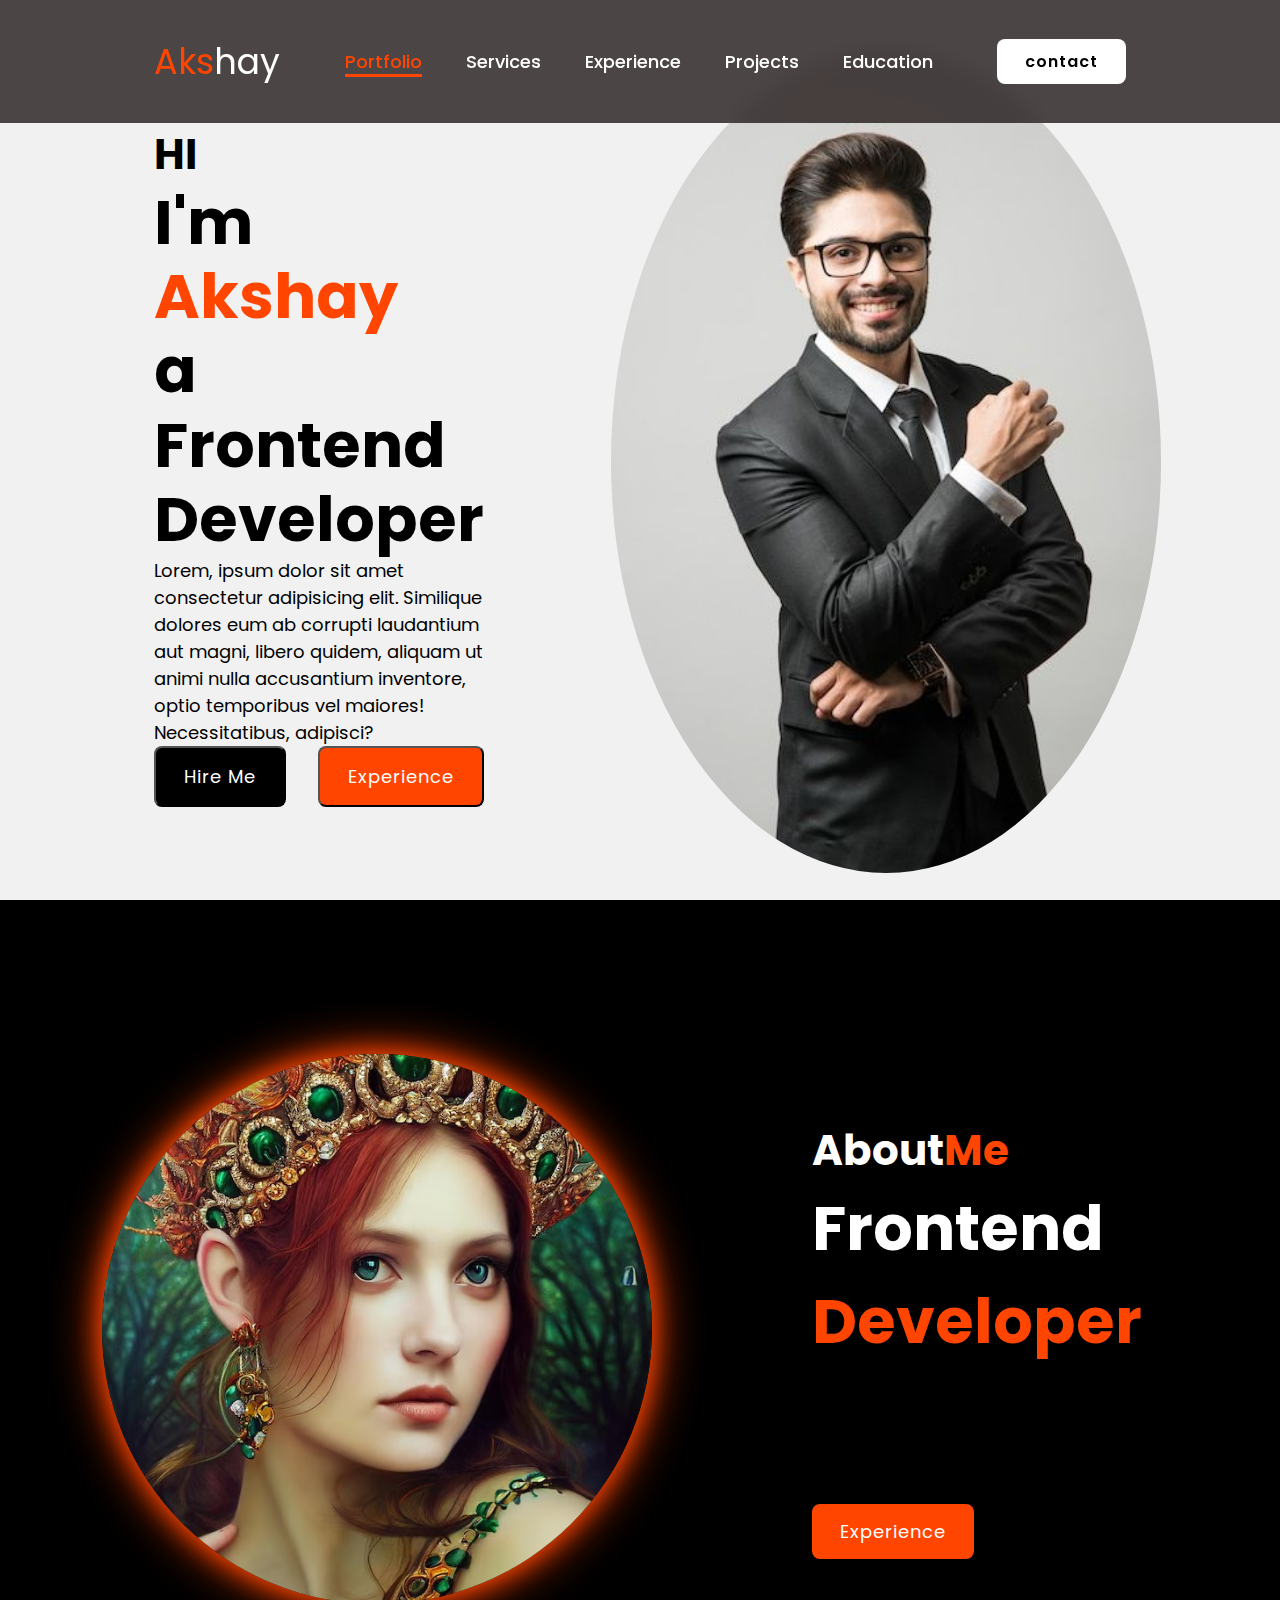
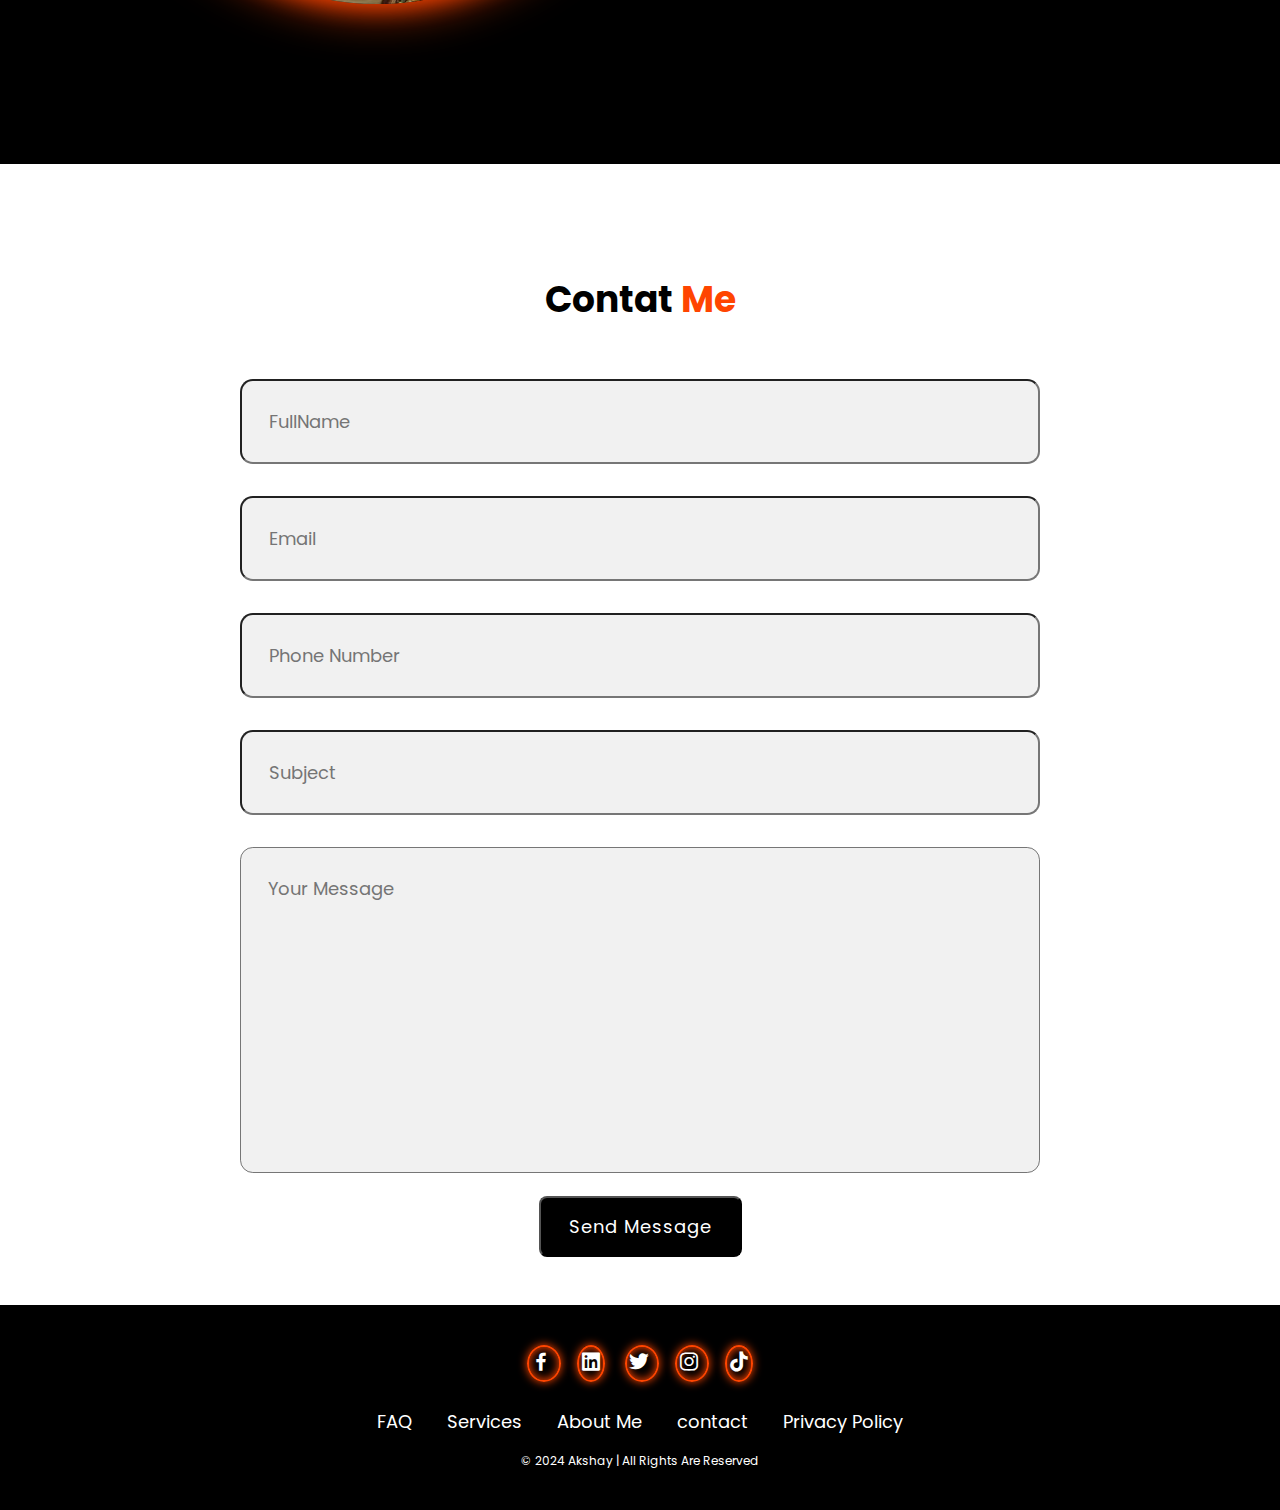
<file: index.html>
<!DOCTYPE html>
<html lang="en">
<head>
    <meta charset="UTF-8">
    <meta http-equiv="X-UA-Compatible" content="IE=edge">
    <meta name="viewport" content="width=device-width, initial-scale=1.0">
   
    <title>Document</title>
<link rel="stylesheet" href="./style.css">
<link href='https://unpkg.com/boxicons@2.1.4/css/boxicons.min.css' rel='stylesheet'>

<link rel="preconnect" href="https://fonts.googleapis.com">
<link rel="preconnect" href="https://fonts.gstatic.com" crossorigin>
<link href="https://fonts.googleapis.com/css2?family=Libre+Baskerville:ital,wght@0,400;0,700;1,400&family=Poppins:ital,wght@0,100;0,200;0,300;0,400;0,500;0,600;0,700;0,800;0,900;1,100;1,200;1,300;1,400;1,500;1,600;1,700;1,800;1,900&display=swap" rel="stylesheet">
</head>
<body>
    <header class="header">
        <a href="#" class="logo"> <span>Aks</span>hay
        </a>

        <nav class="navbar">
            <a href="#" class="active">Portfolio</a>
            <a href="#" class="">Services</a>
            <a href="#" class="">Experience</a>
            <a href="#" class="">Projects</a>
            <a href="#" class="">Education</a>
        </nav>
        <a href="#" class="contact">contact</a>
    </header>

    <Section class="home">
        <div class="home-content">
            <h3> HI</h3>
            <h1>I'm <span>Akshay <br></span> a Frontend Developer</h1>

            <p>Lorem, ipsum dolor sit amet consectetur adipisicing elit. Similique dolores eum ab corrupti laudantium aut magni, libero quidem, aliquam ut animi nulla accusantium inventore, optio temporibus vel maiores! Necessitatibus, adipisci?</p>

            <div class="btn-box"> 
                <button class="btn-1">Hire Me</button>
                <button class="btn-2">Experience</button>
            </div>
        </div>
        <div class="img-box">
            <img src="./img1.jpg" alt="imageOf lady">
        </div>

    </Section>

    <section class="about">
        <div class="about-img">
            <img src="./883n5tn9.png" alt="">
        </div>

        <div class="about-content">
            <h2 class="headig">About<span>Me</span> </h2>
            <h3>Frontend <p><span>Developer</span></p> </h3>
            <p>Lorem ipsum dolor sit, amet consectetur adipisicing elit. Exercitationem earum, qui veniam veritatis tempora nesciunt provident omnis cum inventore aperiam praesentium rem iusto suscipit amet recusandae, nisi quibusdam nam sint!</p>
            <a href="#" class="btn-2">Experience</a>
        </div>
    </section>
    <section class="contact-form">
        <h2 class="contact-me"> Contat <span>Me</span>    </h2>

        <form action="#">
            <div class="input-box">
                <input type="text" placeholder="FullName">
                <input type="text" placeholder="Email">
            </div>

            <div class="input-box">
                <input type="number" placeholder="Phone Number">
                <input type="text" placeholder="Subject">
            </div>
            <textarea name="" id="" cols="30" rows="10" placeholder="Your Message"></textarea>

            <input type="submit" value="Send Message" class="btn-1">
        </form>
    </section>
    <footer class="footer">
        <div class="social">
            <a href="#"><i class='bx bxl-facebook' ></i> </a>
            <a href="#"> <i class='bx bxl-linkedin-square' ></i></a>
            <a href="#"><i class='bx bxl-twitter' ></i> </a>
            <a href="#"> <i class='bx bxl-instagram' ></i> </a>
            <a href="#"><i class='bx bxl-tiktok' ></i> </a>
        </div>
         
        <ul class="list">
            <li>
                <a href="#"> FAQ</a>
            </li>
            <li>
                <a href="#"> Services</a>
            </li>
            <li>
                <a href="#"> About Me</a>
            </li>
            <li>
                <a href="#"> contact</a>
            </li>
            <li>
                <a href="#"> Privacy Policy</a>
            </li>

        </ul>
        <p class="copyright"> © 2024 Akshay | All Rights 
            Are Reserved </p>
    </footer>
    
</body>

<script></script>
</html>
</file>
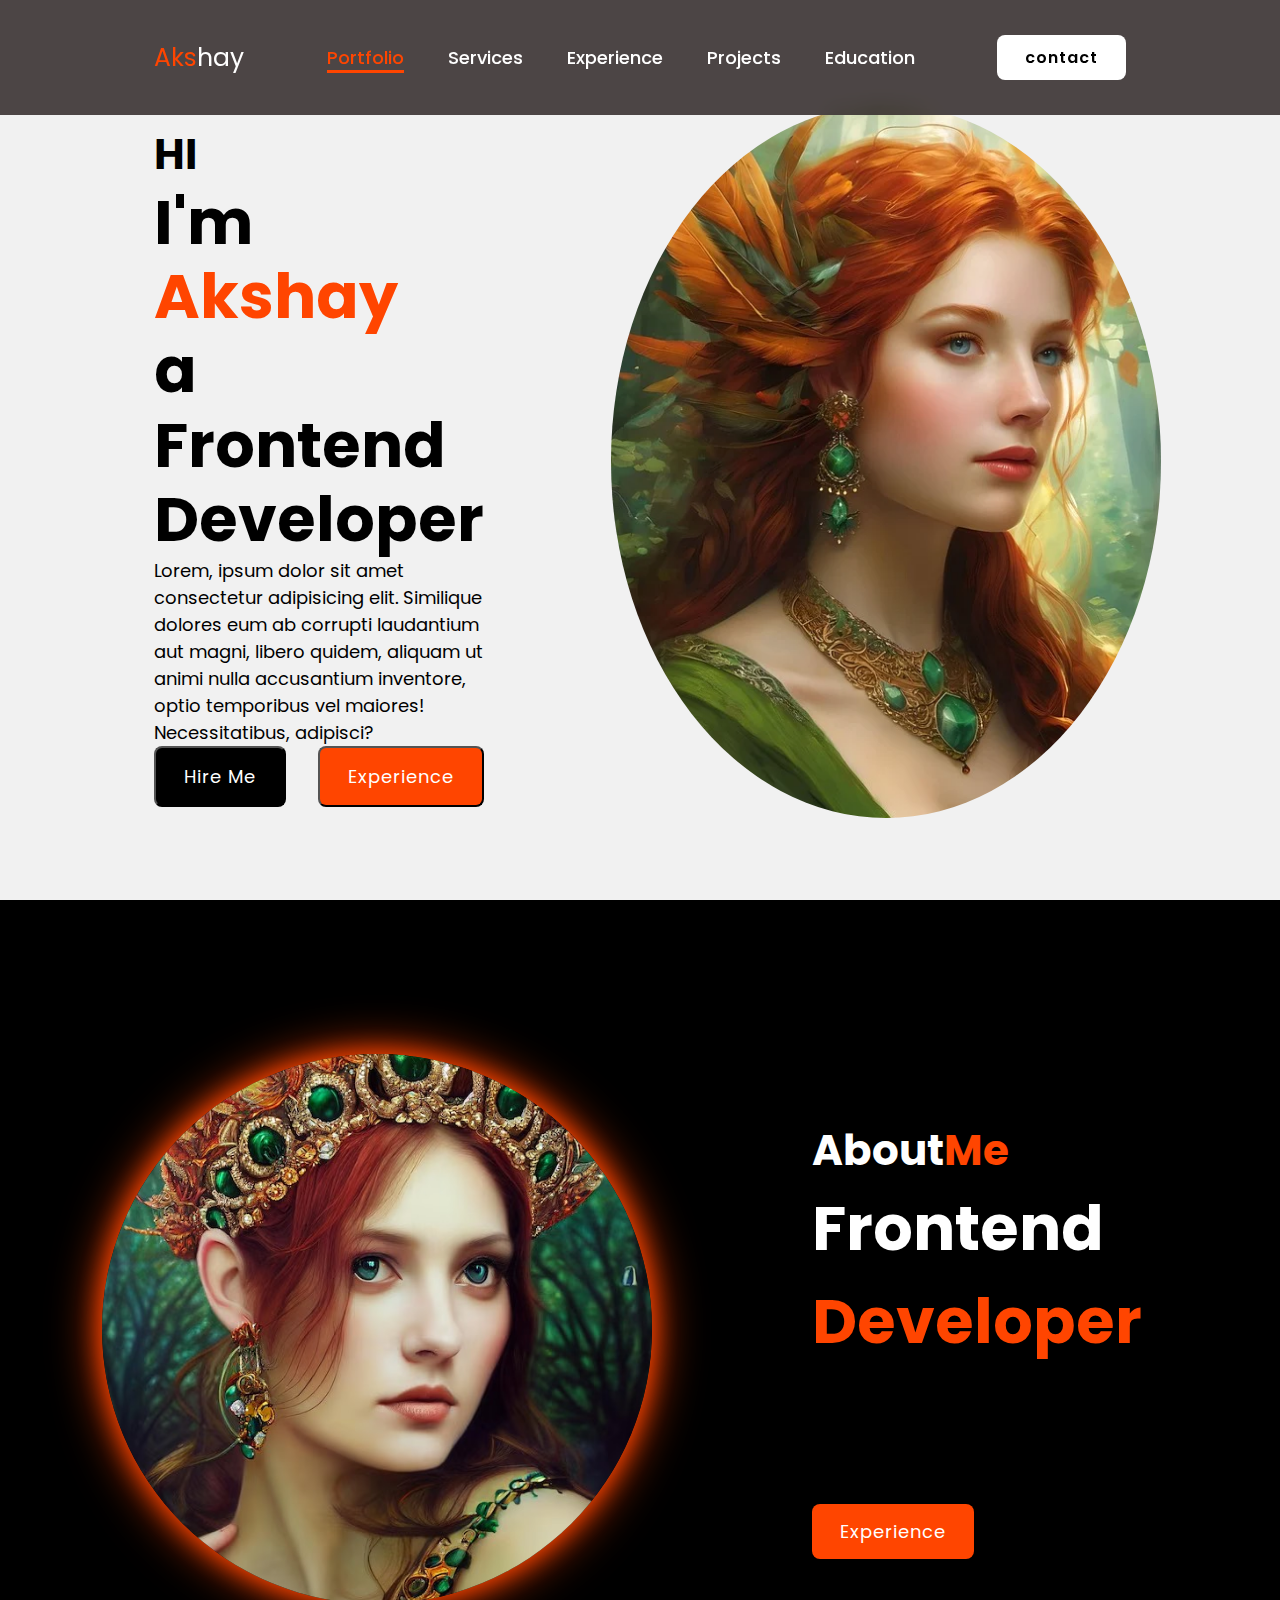
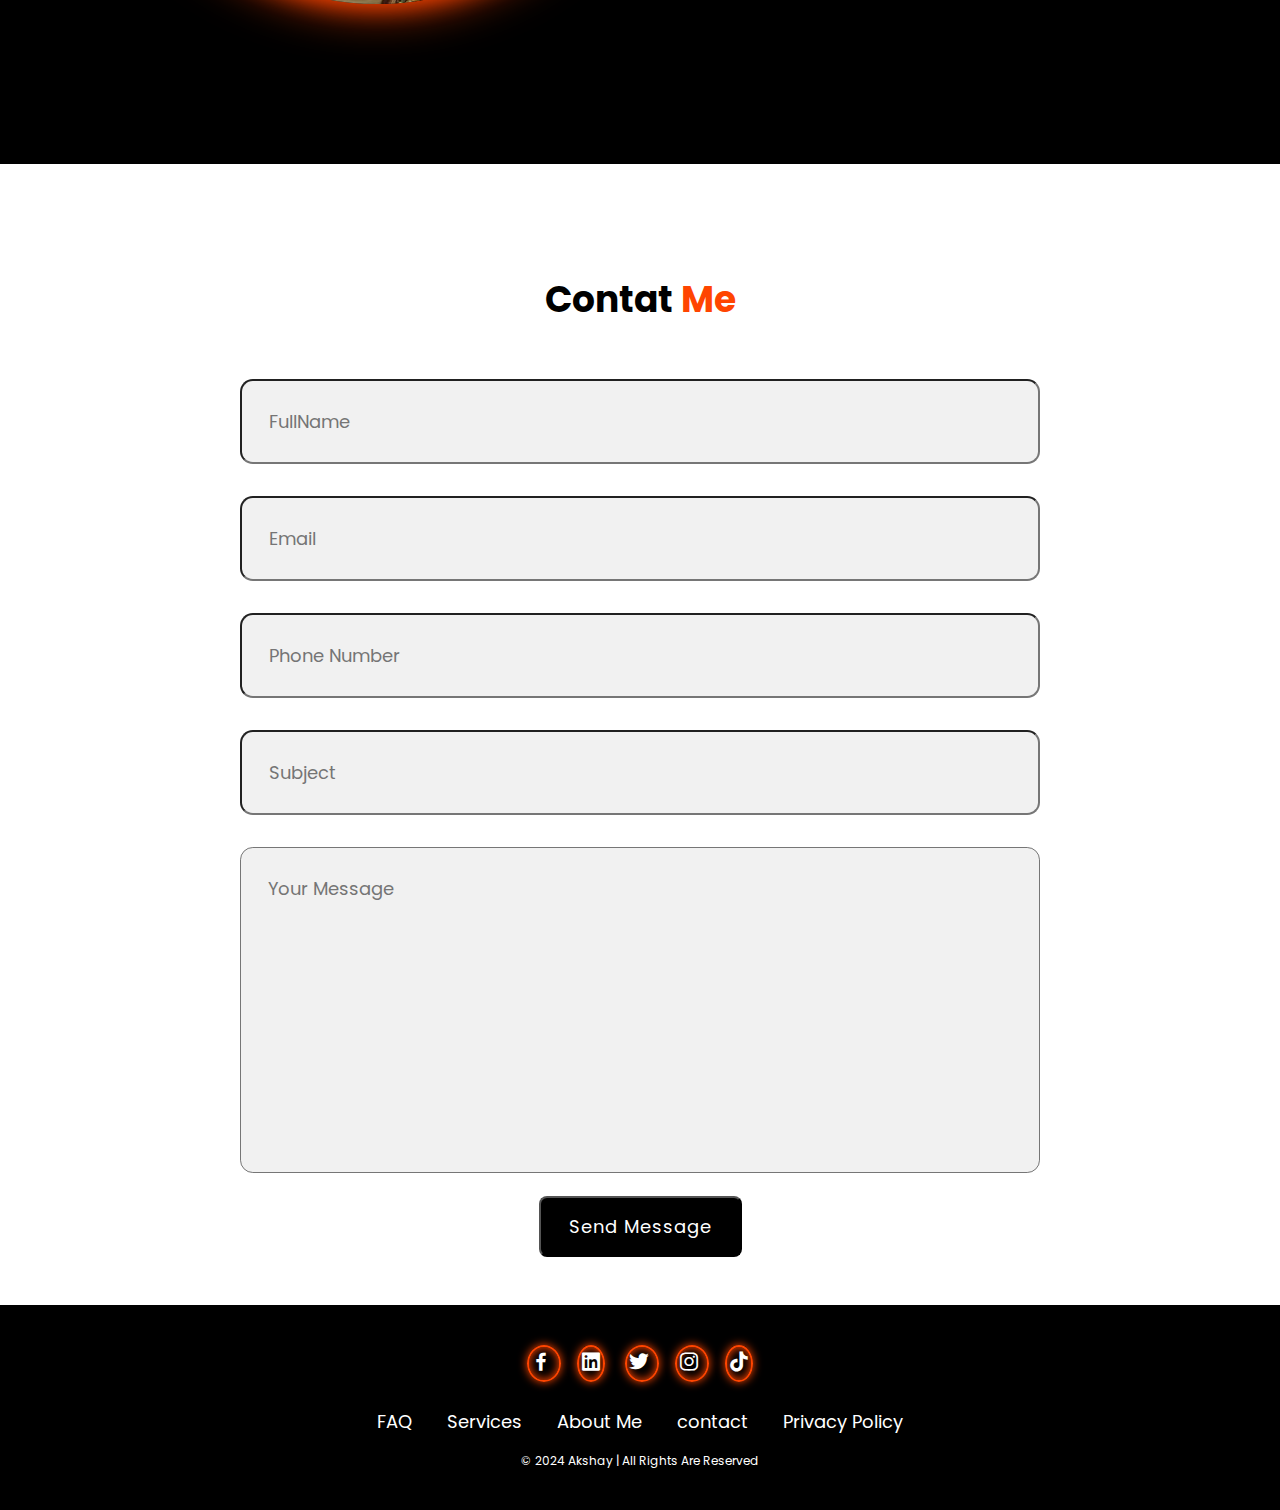
<file: PortfolioPersonnel/index.html>
<!DOCTYPE html>
<html lang="en">
<head>
    <meta charset="UTF-8">
    <meta http-equiv="X-UA-Compatible" content="IE=edge">
    <meta name="viewport" content="width=device-width, initial-scale=1.0">
   
    <title>Document</title>
<link rel="stylesheet" href="./style.css">
<link href='https://unpkg.com/boxicons@2.1.4/css/boxicons.min.css' rel='stylesheet'>

<link rel="preconnect" href="https://fonts.googleapis.com">
<link rel="preconnect" href="https://fonts.gstatic.com" crossorigin>
<link href="https://fonts.googleapis.com/css2?family=Libre+Baskerville:ital,wght@0,400;0,700;1,400&family=Poppins:ital,wght@0,100;0,200;0,300;0,400;0,500;0,600;0,700;0,800;0,900;1,100;1,200;1,300;1,400;1,500;1,600;1,700;1,800;1,900&display=swap" rel="stylesheet">
</head>
<body>
    <header class="header">
        <a href="#" class="logo"> <span>Aks</span>hay
        </a>

        <nav class="navbar">
            <a href="#" class="active">Portfolio</a>
            <a href="#" class="">Services</a>
            <a href="#" class="">Experience</a>
            <a href="#" class="">Projects</a>
            <a href="#" class="">Education</a>
        </nav>
        <a href="#" class="contact">contact</a>
    </header>

    <Section class="home">
        <div class="home-content">
            <h3> HI</h3>
            <h1>I'm <span>Akshay <br></span> a Frontend Developer</h1>

            <p>Lorem, ipsum dolor sit amet consectetur adipisicing elit. Similique dolores eum ab corrupti laudantium aut magni, libero quidem, aliquam ut animi nulla accusantium inventore, optio temporibus vel maiores! Necessitatibus, adipisci?</p>

            <div class="btn-box"> 
                <button class="btn-1">Hire Me</button>
                <button class="btn-2">Experience</button>
            </div>
        </div>
        <div class="img-box">
            <img src="./lady2.jpg" alt="imageOf lady">
        </div>

    </Section>

    <section class="about">
        <div class="about-img">
            <img src="./883n5tn9.png" alt="">
        </div>

        <div class="about-content">
            <h2 class="headig">About<span>Me</span> </h2>
            <h3>Frontend <span>Developer</span> </h3>
            <p>Lorem ipsum dolor sit, amet consectetur adipisicing elit. Exercitationem earum, qui veniam veritatis tempora nesciunt provident omnis cum inventore aperiam praesentium rem iusto suscipit amet recusandae, nisi quibusdam nam sint!</p>
            <a href="#" class="btn-2">Experience</a>
        </div>
    </section>
    <section class="contact-form">
        <h2 class="contact-me"> Contat <span>Me</span>    </h2>

        <form action="#">
            <div class="input-box">
                <input type="text" placeholder="FullName">
                <input type="text" placeholder="Email">
            </div>

            <div class="input-box">
                <input type="number" placeholder="Phone Number">
                <input type="text" placeholder="Subject">
            </div>
            <textarea name="" id="" cols="30" rows="10" placeholder="Your Message"></textarea>

            <input type="submit" value="Send Message" class="btn-1">
        </form>
    </section>
    <footer class="footer">
        <div class="social">
            <a href="#"><i class='bx bxl-facebook' ></i> </a>
            <a href="#"> <i class='bx bxl-linkedin-square' ></i></a>
            <a href="#"><i class='bx bxl-twitter' ></i> </a>
            <a href="#"> <i class='bx bxl-instagram' ></i> </a>
            <a href="#"><i class='bx bxl-tiktok' ></i> </a>
        </div>
         
        <ul class="list">
            <li>
                <a href="#"> FAQ</a>
            </li>
            <li>
                <a href="#"> Services</a>
            </li>
            <li>
                <a href="#"> About Me</a>
            </li>
            <li>
                <a href="#"> contact</a>
            </li>
            <li>
                <a href="#"> Privacy Policy</a>
            </li>

        </ul>
        <p class="copyright"> © 2024 Akshay | All Rights 
            Are Reserved </p>
    </footer>
    
</body>

<script></script>
</html>
</file>
<file: style.css>
*{
    margin: 0px;
    padding: 0px;
    box-sizing: border-box;
    font-family: 'Poppins',sans-serif;
    text-decoration: none;
    list-style: none;
}
.header{
    position: fixed;
    top: 0;
    left: 0;
    width: 100%;
    padding: 35px 12%;
    background: rgba(31, 22, 22, 0.786);
    backdrop-filter: blur(10px);
    display: flex;
    justify-content: space-between;
    align-items: center;
    z-index: 100;
}

.logo{
    font-size: 35px;
    color: white;
    font-weight: 600px;
    transition: 0.3s ease;
}

.logo:hover{
    color: orangered;
    text-shadow: 0 0 25px orangered, 
                 0 0 50px orangered;
    transform: scale(1.1);

}

span{
    color: orangered;
}
.navbar a{
    font-size: 18px;
    color: white;
    font-weight: 500;
    margin: 0 20px;
    border-bottom: 3px solid transparent;
    transition: 0.3s ease;
    }
.navbar a:hover,
.navbar a.active{
    color: orangered;
    border-bottom:  3px solid orangered;
   }

   .contact{
    padding: 10px 28px;
    background-color: white;
    color: black;
    border-radius: 8px;
    font-size: 16px;
    letter-spacing: 1px;
    font-weight: 600;
    transition: 0.3s ease;
   }

   .contact:hover{
    background-color: orangered;
    box-shadow: 0 0 25px orangered;
    color: white;
   }

   .home{
    width: 100%;
    min-height: 100vh;
    background-color: rgb(241, 241, 241);
    display: flex;
    align-items: center;
    gap: 7em;
    padding: 30px 12% 0;
   }
   .home-content{
    /* margin-top: 20px; */
    max-width: 800px;
   }

   .home-content h3{
    font-size: 42px;
   }
.home-content h1{
    font-size: 62px;
    line-height: 1.2;
}

.home-content p{
    font-size: 18px;
    margin-block-end: 25px 0 30px;
}

.btn-box {
    width: 345px;
    display: flex;
    gap: 2em;
}
.btn-1{
    padding: 15px 28px;
    background-color: black;
    color: white;
    border: 2px solid transperent;
    border-radius: 8px;
    font-size: 18px;
    letter-spacing: 1px;
    font-weight: 600px;
    transition: 0.3 ease;
    cursor: pointer;
}
.btn-1:hover{
    background-color: white;
    color: black;
    border: 2px solid black;

}

.btn-2{
    padding: 15px 28px;
    background-color: orangered;
    color: white;
    border: 2px solid transperent;
    border-radius: 8px;
    font-size: 18px;
    letter-spacing: 1px;
    font-weight: 600px;
    transition: 0.3 ease;
    cursor: pointer;
}
.btn-2:hover{
    background-color: white;
    color: orangered;
}

.img-box img{
    border-radius: 50%;
    width: 550px;
}

::-webkit-scrollbar{
    width: 15px;
}
::-webkit-scrollbar-thumb{
    background-color: orangered;
}

::-webkit-scrollbar-track{
    background-color: rgba(0, 0, 0, 0.6);
    width: 50px;
}
.about{
    display: flex;
    justify-content: center;
    align-items: center;
    padding: 12% 8%;
    gap: 10em;
    background-color: black;
}
.about-img img{
    position: relative;
    width: 550px;
    box-shadow: 0 0 25px orangered,
                0 0 50px orangered;
                border-radius: 50%;
}

.about-content h2{
    text-align: left;
    color: white;
    font-size: 42px;

}

.about-content h3{
    font-size: 62px;
    color: white;
}

.contact-form p {
    color: white;
    font-size: 20px;
    margin: 2em 0 3em;

}
.contact-form h2{
    text-align: center;
    margin-top: 3em;
    margin-bottom: 1em;
    font-size: 36px;

}

.contact-form form{
    max-width: 50em;
    margin: 1rem auto;
    text-align: center;
    margin-bottom: 3em;

}

.contact-form form .input-box{
    display: flex;
    justify-content: center;
    flex-wrap: wrap;
}

.contact-form form .input-box input,
.contact-form form textarea{
    width: 100%;
    padding: 1.5em;
    font-size: 18px;
    color: black;
    background: rgb(241, 241, 241);
    border-radius: .8rem;
    margin: 1rem 0;
    resize: none;
}
.footer{
    position: relative;
    bottom: 0;
    width: 100%;
    padding: 40px 0;
    background-color: black;
}
.footer .social{
    text-align: center;
    padding-bottom: 25px;
    color: white;

}
.footer .social a{
    font-size: 24px;
    color: white;
    border: 2px solid orangered;
    width: 40px;
    height: 40px;
    line-height: 38px;
    display: inline-blocks;
    text-align: center;
    border-radius: 50%;
    margin: 0 8px;
    box-shadow: inset 0 0 10px orangered, 0 0 10px orangered;
    transition: 0.3s ease;
    
}
.footer .social a:hover{
    transform: scale(1.2)translateY(-10px);
    color: orangered;
    border: 2px solid orangered;
}

.footer ul{
    margin-top: 0;
    padding: 0  ;
    font-size: 18px;
    line-height: 1.6;
    margin-bottom: 0;
    text-align: center;
       
}

.footer ul li a {
    color: white;
    border-bottom: 3px solid transparent ;
    transition: 0.3s ease;
}

.footer ul li a:hover{
    border-bottom: 3px solid orangered;
}

.footer ul li{
    display: inline-block;
    padding: 0 15px;
}

.footer .copyright{
    margin-top: 15px;
    text-align: center;
    font-size: 12px;
    color: white;

}
</file>
<file: PortfolioPersonnel/style.css>
*{
    margin: 0px;
    padding: 0px;
    box-sizing: border-box;
    font-family: 'Poppins',sans-serif;
    text-decoration: none;
    list-style: none;
}
.header{
    position: fixed;
    top: 0;
    left: 0;
    width: 100%;
    padding: 35px 12%;
    background: rgba(31, 22, 22, 0.786);
    backdrop-filter: blur(10px);
    display: flex;
    justify-content: space-between;
    align-items: center;
    z-index: 100;
}

.logo{
    font-size: 25px;
    color: white;
    font-weight: 600px;
    transition: 0.3s ease;
}

.logo:hover{
    color: orangered;
    text-shadow: 0 0 25px orangered, 
                 0 0 50px orangered;
    transform: scale(1.1);

}

span{
    color: orangered;
}
.navbar a{
    font-size: 18px;
    color: white;
    font-weight: 500;
    margin: 0 20px;
    border-bottom: 3px solid transparent;
    transition: 0.3s ease;
    }
.navbar a:hover,
.navbar a.active{
    color: orangered;
    border-bottom:  3px solid orangered;
   }

   .contact{
    padding: 10px 28px;
    background-color: white;
    color: black;
    border-radius: 8px;
    font-size: 16px;
    letter-spacing: 1px;
    font-weight: 600;
    transition: 0.3s ease;
   }

   .contact:hover{
    background-color: orangered;
    box-shadow: 0 0 25px orangered;
    color: white;
   }

   .home{
    width: 100%;
    min-height: 100vh;
    background-color: rgb(241, 241, 241);
    display: flex;
    align-items: center;
    gap: 7em;
    padding: 30px 12% 0;
   }
   .home-content{
    max-width: 800px;
   }

   .home-content h3{
    font-size: 42px;
   }
.home-content h1{
    font-size: 62px;
    line-height: 1.2;
}

.home-content p{
    font-size: 18px;
    margin-block-end: 25px 0 30px;
}

.btn-box {
    width: 345px;
    display: flex;
    gap: 2em;
}
.btn-1{
    padding: 15px 28px;
    background-color: black;
    color: white;
    border: 2px solid transperent;
    border-radius: 8px;
    font-size: 18px;
    letter-spacing: 1px;
    font-weight: 600px;
    transition: 0.3 ease;
    cursor: pointer;
}
.btn-1:hover{
    background-color: white;
    color: black;
    border: 2px solid black;

}

.btn-2{
    padding: 15px 28px;
    background-color: orangered;
    color: white;
    border: 2px solid transperent;
    border-radius: 8px;
    font-size: 18px;
    letter-spacing: 1px;
    font-weight: 600px;
    transition: 0.3 ease;
    cursor: pointer;
}
.btn-2:hover{
    background-color: white;
    color: orangered;
}

.img-box img{
    border-radius: 50%;
    width: 550px;
}

::-webkit-scrollbar{
    width: 15px;
}
::-webkit-scrollbar-thumb{
    background-color: orangered;
}

::-webkit-scrollbar-track{
    background-color: rgba(0, 0, 0, 0.6);
    width: 50px;
}
.about{
    display: flex;
    justify-content: center;
    align-items: center;
    padding: 12% 8%;
    gap: 10em;
    background-color: black;
}
.about-img img{
    position: relative;
    width: 550px;
    box-shadow: 0 0 25px orangered,
                0 0 50px orangered;
                border-radius: 50%;
}

.about-content h2{
    text-align: left;
    color: white;
    font-size: 42px;

}

.about-content h3{
    font-size: 62px;
    color: white;
}

.contact-form p {
    color: white;
    font-size: 20px;
    margin: 2em 0 3em;

}
.contact-form h2{
    text-align: center;
    margin-top: 3em;
    margin-bottom: 1em;
    font-size: 36px;

}

.contact-form form{
    max-width: 50em;
    margin: 1rem auto;
    text-align: center;
    margin-bottom: 3em;

}

.contact-form form .input-box{
    display: flex;
    justify-content: center;
    flex-wrap: wrap;
}

.contact-form form .input-box input,
.contact-form form textarea{
    width: 100%;
    padding: 1.5em;
    font-size: 18px;
    color: black;
    background: rgb(241, 241, 241);
    border-radius: .8rem;
    margin: 1rem 0;
    resize: none;
}
.footer{
    position: relative;
    bottom: 0;
    width: 100%;
    padding: 40px 0;
    background-color: black;
}
.footer .social{
    text-align: center;
    padding-bottom: 25px;
    color: white;

}
.footer .social a{
    font-size: 24px;
    color: white;
    border: 2px solid orangered;
    width: 40px;
    height: 40px;
    line-height: 38px;
    display: inline-blocks;
    text-align: center;
    border-radius: 50%;
    margin: 0 8px;
    box-shadow: inset 0 0 10px orangered, 0 0 10px orangered;
    transition: 0.3s ease;
    
}
.footer .social a:hover{
    transform: scale(1.2)translateY(-10px);
    color: orangered;
    border: 2px solid orangered;
}

.footer ul{
    margin-top: 0;
    padding: 0  ;
    font-size: 18px;
    line-height: 1.6;
    margin-bottom: 0;
    text-align: center;
       
}

.footer ul li a {
    color: white;
    border-bottom: 3px solid transparent ;
    transition: 0.3s ease;
}

.footer ul li a:hover{
    border-bottom: 3px solid orangered;
}

.footer ul li{
    display: inline-block;
    padding: 0 15px;
}

.footer .copyright{
    margin-top: 15px;
    text-align: center;
    font-size: 12px;
    color: white;

}
</file>
